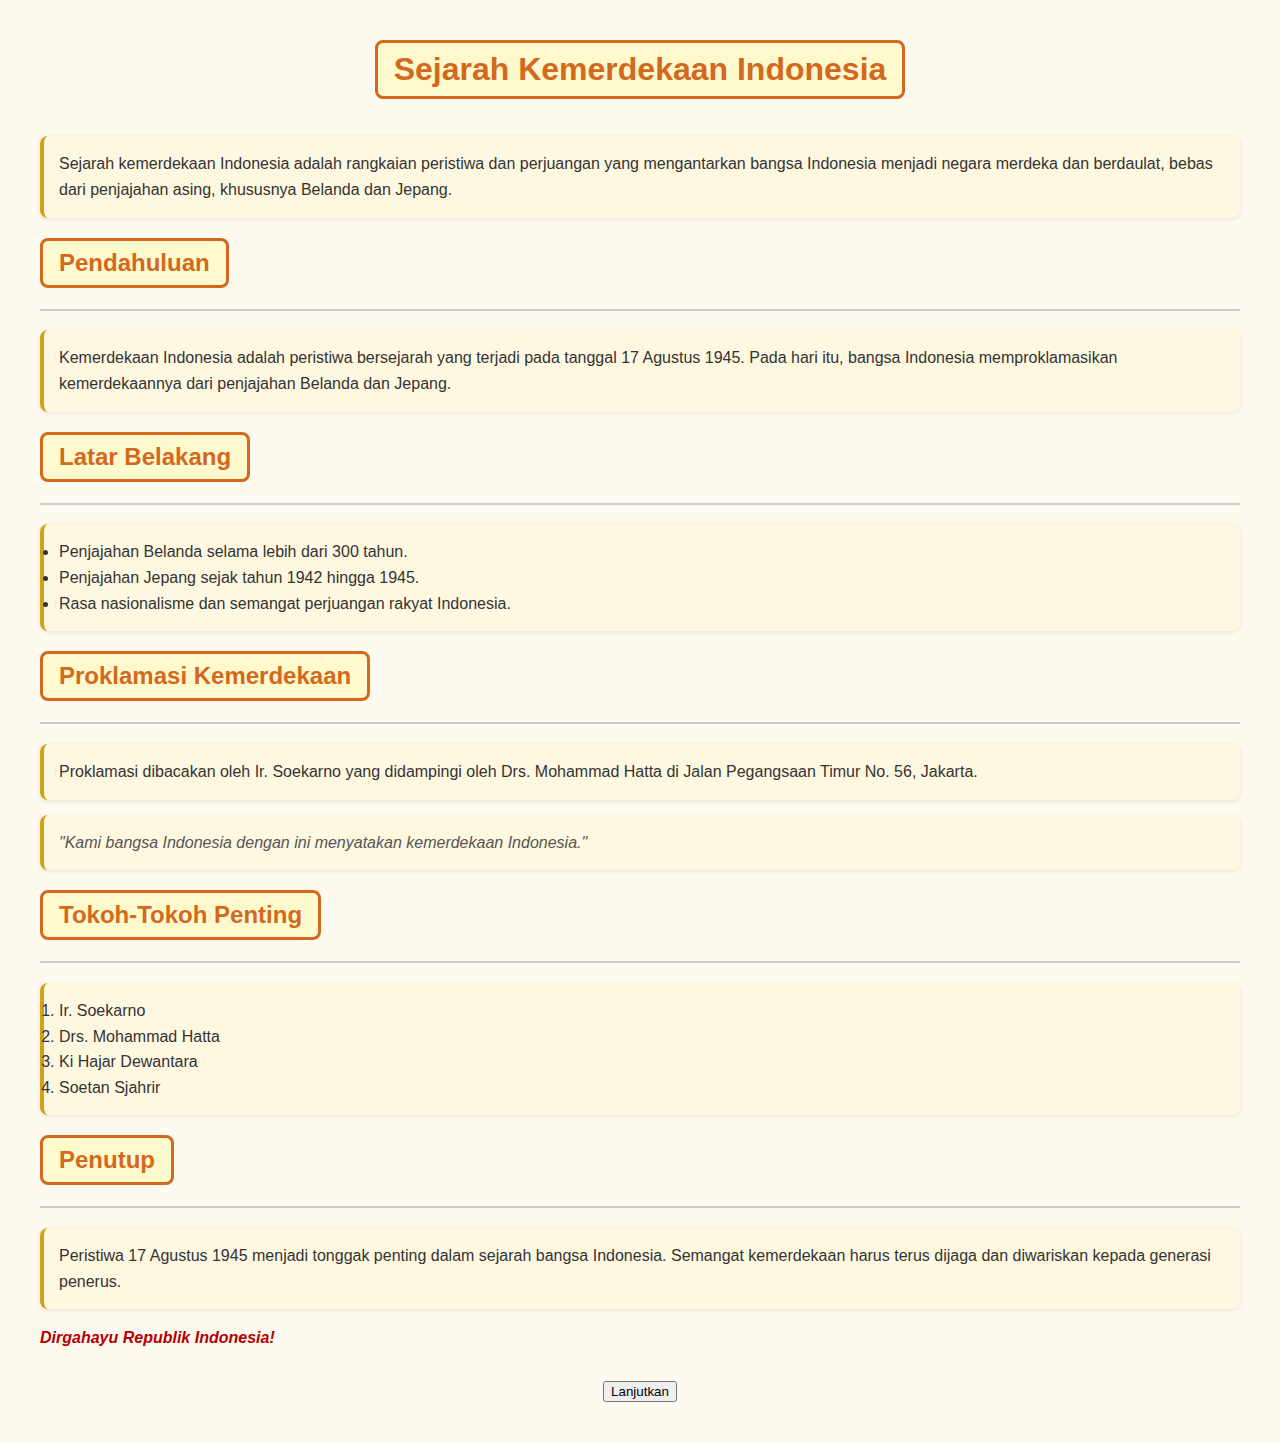
<file: index.html>
<!DOCTYPE html>
<html>
<head>
    <title>Sejarah Kemerdekaan Indonesia</title>
    <link rel="stylesheet" href="style.css" />
</head>
<body>
    
    <h1><span class="kotak-biru">Sejarah Kemerdekaan Indonesia</span></h1>

    <p class="latar-highlight">Sejarah kemerdekaan Indonesia adalah rangkaian peristiwa dan perjuangan yang mengantarkan bangsa Indonesia menjadi negara merdeka dan berdaulat, bebas dari penjajahan asing, khususnya Belanda dan Jepang.</p>

</p>

    <h2><span class="kotak-biru">Pendahuluan</span></h2>
    <p class="latar-highlight">
        Kemerdekaan Indonesia adalah peristiwa bersejarah yang terjadi pada tanggal 17 Agustus 1945. 
        Pada hari itu, bangsa Indonesia memproklamasikan kemerdekaannya dari penjajahan Belanda dan Jepang.
    </p>

    <h2><span class="kotak-biru">Latar Belakang</h2>
    <ul class="latar-highlight">
        <li>Penjajahan Belanda selama lebih dari 300 tahun.</li>
        <li>Penjajahan Jepang sejak tahun 1942 hingga 1945.</li>
        <li>Rasa nasionalisme dan semangat perjuangan rakyat Indonesia.</li>
    </ul>

    <h2><span class="kotak-biru">Proklamasi Kemerdekaan</span></h2>
    <p class="latar-highlight">
        Proklamasi dibacakan oleh Ir. Soekarno yang didampingi oleh Drs. Mohammad Hatta di Jalan Pegangsaan Timur No. 56, Jakarta.
    </p>
    <blockquote class="latar-highlight">
        "Kami bangsa Indonesia dengan ini menyatakan kemerdekaan Indonesia."
    </blockquote>

    <h2><span class="kotak-biru">Tokoh-Tokoh Penting</span></h2>
    <ol class="latar-highlight">
    
        <li>Ir. Soekarno</li>
        <li>Drs. Mohammad Hatta</li>
        <li>Ki Hajar Dewantara</li>
        <li>Soetan Sjahrir</li>
    </ol>

    <h2><span class="kotak-biru">Penutup</span></h2>
    <p class="latar-highlight">
        Peristiwa 17 Agustus 1945 menjadi tonggak penting dalam sejarah bangsa Indonesia. 
        Semangat kemerdekaan harus terus dijaga dan diwariskan kepada generasi penerus.
    </p>

    <p><em>Dirgahayu Republik Indonesia!</em></p>

    <a href="index_2.html">
        <button type="button">Lanjutkan</button>
    </a>
</body>
</html>
</file>
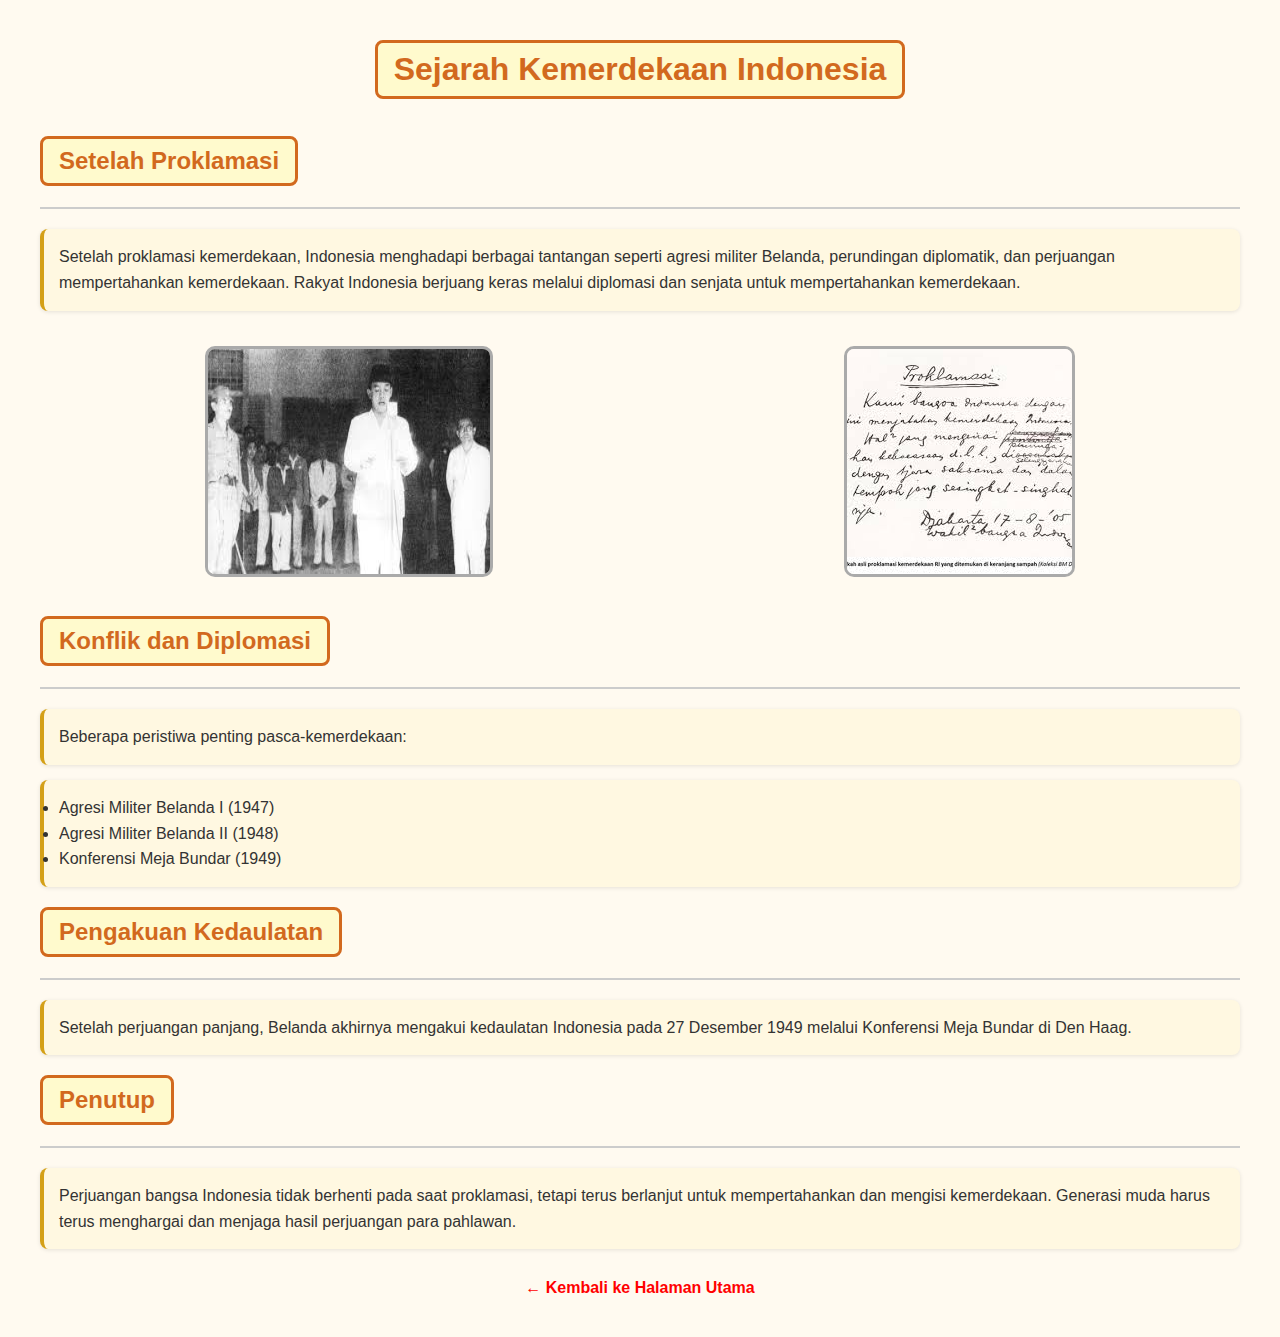
<file: index_2.html>
<!DOCTYPE html>
<html>
<head>
    <title>Lanjutan Sejarah Kemerdekaan Indonesia</title>
    <link rel="stylesheet" href="style.css" />
</head>
<body>
    <h1><span class="kotak-biru">Sejarah Kemerdekaan Indonesia</span></h1>

    <h2><span class="kotak-biru">Setelah Proklamasi</span></h2>
    <p class="latar-highlight">
        Setelah proklamasi kemerdekaan, Indonesia menghadapi berbagai tantangan seperti agresi militer Belanda, 
        perundingan diplomatik, dan perjuangan mempertahankan kemerdekaan. Rakyat Indonesia berjuang keras melalui 
        diplomasi dan senjata untuk mempertahankan kemerdekaan.
    </p>

    <div style="display: flex; justify-content: center; gap: 20px; margin: 20px o;">
    <img src="Gambar Ir Soekarno.jpeg" alt="Pembaca Proklamasi 17 Agustus 1945">
    <img src="Gambar Proklamasi.jpeg" alt="text Proklamasi 17 Agustus 1945">
    </div>

    <h2><span class="kotak-biru">Konflik dan Diplomasi</span></h2>
    <p class="latar-highlight">
        Beberapa peristiwa penting pasca-kemerdekaan:
    </p>
    <ul class="latar-highlight">
        <li>Agresi Militer Belanda I (1947)</li>
        <li>Agresi Militer Belanda II (1948)</li>
        <li>Konferensi Meja Bundar (1949)</li>
    </ul>

    <h2><span class="kotak-biru">Pengakuan Kedaulatan</span></h2>
    <p class="latar-highlight">
        Setelah perjuangan panjang, Belanda akhirnya mengakui kedaulatan Indonesia pada 27 Desember 1949 
        melalui Konferensi Meja Bundar di Den Haag.
    </p>

    <h2><span class="kotak-biru">Penutup</span></h2>

    <p class="latar-highlight">
        Perjuangan bangsa Indonesia tidak berhenti pada saat proklamasi, tetapi terus berlanjut untuk mempertahankan dan mengisi kemerdekaan. 
        Generasi muda harus terus menghargai dan menjaga hasil perjuangan para pahlawan.
    </p>

    <a href="index.html">← Kembali ke Halaman Utama</a>
</body>
</html>
</file>
<file: style.css>
body {
    font-family: Arial, Helvetica, sans-serif;
    background-color: #f4f4f4;
    margin: 40px;
    color: #333;
}

h1 {
    color: #b30000;
    text-align: center;
}

h2 {
    color: #004080;
    border-bottom: 2px solid #ccc;
    padding-bottom: 5px;
}

p {
    line height: 1.6;
}

ul, ol {
    margin-left: 20px;
}

blockquote {
    font-style: italic;
    color: #555;
    margin: 20px;
    padding-left: 15px;
}

em {
    color: #b30000;
    font-weight: bold;
}

body {
    font-family: Arial, Helvetica, sans-serif;
    background-color: #fffaf0;
    color: #333;
    margin: 40px;
}

h1 {
    color: #8B0000;
    text-align: center;
}

h2 {
    color: #2e5984;
    border bottom: 2px solid #ccc;
    padding-bottom: 5px;
}

p {
    line-height: 1.6;
}

img {
    display: block;
    margin: 20px auto;
    max-width: 100%;
    height:  auto;
    border: 3px solid #aaa;
    border-radius: 10px;
}

a {
    display: block;
    text-align: center;
    margin-top: 30px;
    font-weight: bold;
    text-decoration: none;
    color: red;
}

a:hover {
    color: red;
}

.kotak-biru {
    border: 3px solid chocolate; /* warna biru yang tegas */
    border-radius: 8px;
    padding: 8px 16px;
    display: inline-block;
    font-weight: 600;
    color: chocolate;
    margin-bottom: 16px;
    background-color: lemonchiffon;
}

.latar-highlight {
  background-color: #fff8e1;
  border-left: 4px solid #d4a017;
  padding: 15px;
  margin: 15px 0;
  font-size: 16px;
  line-height: 1.6;
  border-radius: 8px;
  box-shadow: 0 1px 4px rgba(0,0,0,0.1);
}
</file>
